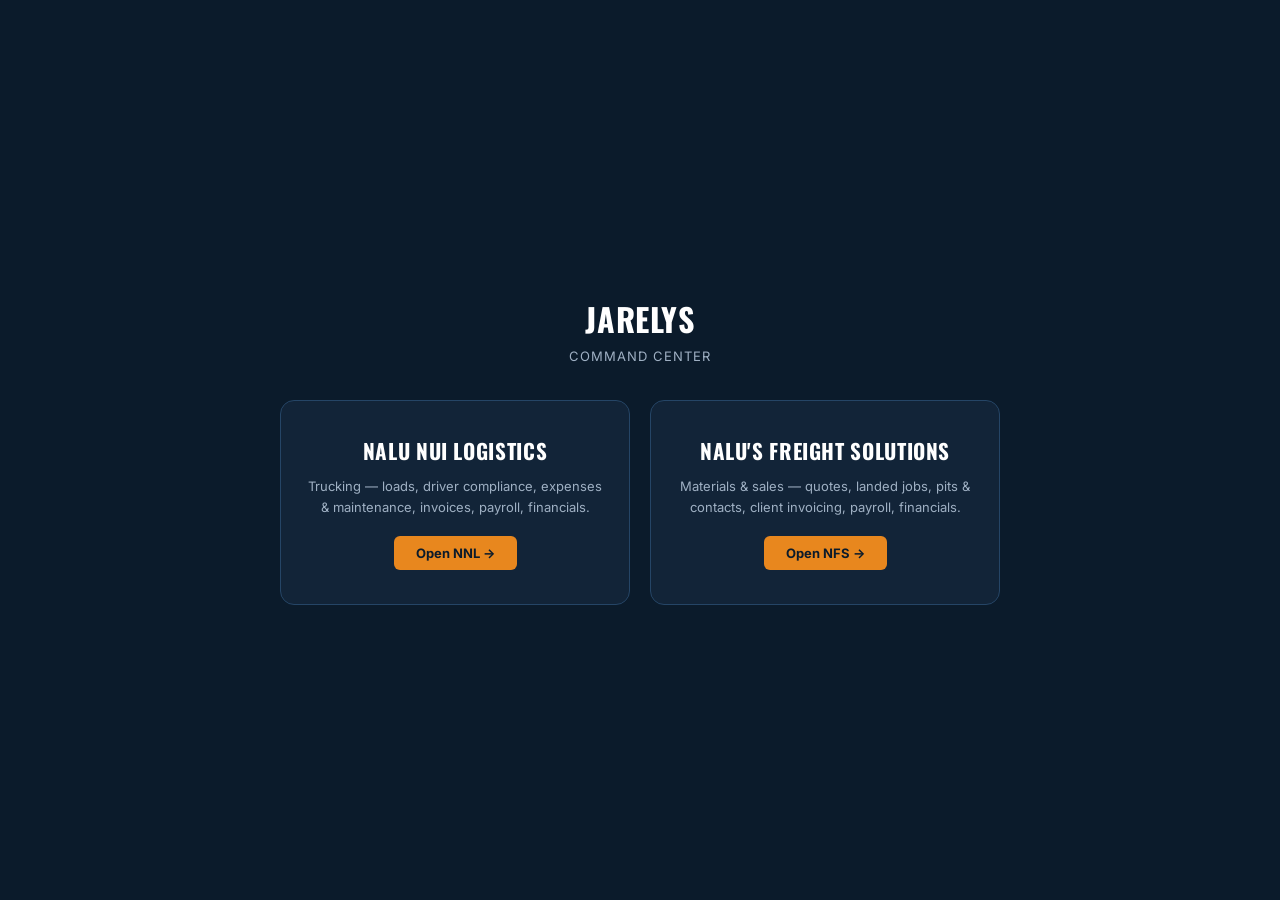
<file: index.html>
<!DOCTYPE html>
<html lang="en">
<head>
<meta charset="UTF-8">
<meta name="viewport" content="width=device-width, initial-scale=1.0">
<title>Jarelys Command Center</title>
<link rel="preconnect" href="https://fonts.googleapis.com">
<link href="https://fonts.googleapis.com/css2?family=Oswald:wght@500;600;700&family=Inter:wght@400;500;600;700&display=swap" rel="stylesheet">
<link rel="stylesheet" href="/shared/app.css">
<style>
  body{background:var(--navy-950); min-height:100vh; display:flex; align-items:center; justify-content:center; padding:20px;}
  .picker{max-width:720px; width:100%; text-align:center;}
  .picker h1{color:var(--white); font-size:32px; margin:0 0 6px;}
  .picker .sub{color:var(--steel-400); font-size:13px; text-transform:uppercase; letter-spacing:.08em; margin-bottom:36px;}
  .apps{display:grid; grid-template-columns:1fr 1fr; gap:20px;}
  @media(max-width:600px){ .apps{grid-template-columns:1fr;} }
  .appcard{
    display:block; background:var(--navy-900); border:1.5px solid var(--navy-700); border-radius:14px;
    padding:34px 26px; text-decoration:none; transition:border-color .15s, transform .15s;
  }
  .appcard:hover{border-color:var(--amber-500); transform:translateY(-2px);}
  .appcard .name{font-family:'Oswald'; font-size:21px; font-weight:700; color:var(--white); text-transform:uppercase; letter-spacing:.03em;}
  .appcard .desc{font-size:13px; color:var(--steel-400); margin-top:10px; line-height:1.6;}
  .appcard .go{display:inline-block; margin-top:18px; background:var(--amber-500); color:var(--navy-950); font-weight:700; font-size:13px; padding:9px 22px; border-radius:6px;}
</style>
</head>
<body>
<div class="picker">
  <h1>Jarelys</h1>
  <div class="sub">Command Center</div>
  <div class="apps">
    <a class="appcard" href="/nnl/">
      <div class="name">Nalu Nui Logistics</div>
      <div class="desc">Trucking — loads, driver compliance, expenses &amp; maintenance, invoices, payroll, financials.</div>
      <span class="go">Open NNL →</span>
    </a>
    <a class="appcard" href="/nfs/">
      <div class="name">Nalu's Freight Solutions</div>
      <div class="desc">Materials &amp; sales — quotes, landed jobs, pits &amp; contacts, client invoicing, payroll, financials.</div>
      <span class="go">Open NFS →</span>
    </a>
  </div>
</div>
</body>
</html>
</file>
<file: shared/app.css>
:root{
  --navy-950:#0B1B2B;
  --navy-900:#122438;
  --navy-800:#1B3450;
  --navy-700:#254566;
  --steel-100:#EEF2F6;
  --steel-200:#DCE4EC;
  --steel-400:#9FB0C3;
  --amber-500:#E8871E;
  --amber-600:#CC6E0C;
  --good-500:#2E9E5B;
  --bad-500:#D8483D;
  --white:#FFFFFF;
}
*{box-sizing:border-box;}
body{
  margin:0;
  font-family:'Inter',system-ui,sans-serif;
  background:var(--steel-100);
  color:var(--navy-950);
  -webkit-font-smoothing:antialiased;
}
h1,h2,h3,.display{
  font-family:'Oswald',system-ui,sans-serif;
  letter-spacing:.02em;
  text-transform:uppercase;
}
.mono{font-family:'JetBrains Mono',monospace;}

/* ---- Shell ---- */
#shell{display:flex; min-height:100vh;}
#sidebar{
  width:230px; flex-shrink:0; background:var(--navy-950);
  color:var(--steel-200); padding:20px 0; position:sticky; top:0; height:100vh;
}
#brand{padding:0 20px 20px; border-bottom:1px solid var(--navy-700);}
#brand .mark{font-family:'Oswald'; font-weight:700; font-size:20px; color:var(--white); letter-spacing:.03em;}
#brand .sub{font-size:11px; color:var(--steel-400); margin-top:4px; text-transform:uppercase; letter-spacing:.08em;}
nav{padding:14px 10px;}
.navbtn{
  display:flex; align-items:center; gap:10px; width:100%; text-align:left;
  background:none; border:none; color:var(--steel-200); font-family:'Inter';
  font-size:13.5px; font-weight:600; padding:11px 12px; border-radius:6px; cursor:pointer;
  margin-bottom:2px; transition:background .12s;
}
.navbtn:hover{background:var(--navy-800);}
.navbtn.active{background:var(--amber-500); color:var(--navy-950);}
.navbtn .dot{width:6px;height:6px;border-radius:50%;background:currentColor;opacity:.55;flex-shrink:0;}
#savebadge{
  margin:16px 10px 0; padding:9px 12px; border-radius:6px; background:var(--navy-800);
  font-size:11px; color:var(--steel-400); display:flex; align-items:center; gap:7px;
}
#savebadge .pulse{width:7px;height:7px;border-radius:50%;background:var(--good-500);}

#main{flex:1; padding:28px 34px 60px; max-width:1180px;}
.pagehead{margin-bottom:22px;}
.pagehead h1{font-size:26px; margin:0 0 4px; color:var(--navy-950);}
.pagehead p{margin:0; color:#5C7085; font-size:14px; font-family:'Inter';}

.card{
  background:var(--white); border:1px solid var(--steel-200); border-radius:10px;
  padding:20px 22px; margin-bottom:18px;
}
.card h2{font-size:15px; margin:0 0 14px; color:var(--navy-800); display:flex; align-items:center; justify-content:space-between;}
.card h2 .tag{font-family:'JetBrains Mono'; font-size:10px; background:var(--steel-100); color:#5C7085; padding:3px 8px; border-radius:4px; text-transform:none; letter-spacing:0; font-weight:500;}

/* ---- Stat grid ---- */
.statgrid{display:grid; grid-template-columns:repeat(auto-fit,minmax(200px,1fr)); gap:14px; margin-bottom:18px;}
.stat{background:var(--navy-950); color:var(--white); border-radius:10px; padding:18px 20px; position:relative; overflow:hidden;}
.stat.amber{background:linear-gradient(135deg,var(--amber-600),var(--amber-500));}
.stat .label{font-size:10.5px; letter-spacing:.1em; text-transform:uppercase; color:var(--steel-400); font-weight:600;}
.stat.amber .label{color:rgba(11,27,43,.65);}
.stat .value{font-family:'Oswald'; font-size:26px; margin-top:6px; font-weight:600;}
.stat.amber .value{color:var(--navy-950);}
.stat .sub{font-size:11px; color:var(--steel-400); margin-top:4px;}
.stat.amber .sub{color:rgba(11,27,43,.6);}

/* ---- Forms ---- */
.formgrid{display:grid; grid-template-columns:repeat(auto-fill,minmax(150px,1fr)); gap:12px; align-items:end;}
.loadform-fixed{grid-template-columns:repeat(6,minmax(0,1fr));}
@media(max-width:1100px){ .loadform-fixed{grid-template-columns:repeat(3,minmax(0,1fr));} }
@media(max-width:700px){ .loadform-fixed{grid-template-columns:repeat(2,minmax(0,1fr));} }
.field{display:flex; flex-direction:column; gap:5px;}
.field label{font-size:11px; font-weight:600; color:#5C7085; text-transform:uppercase; letter-spacing:.04em;}
.field input, .field select{
  padding:9px 10px; border:1.5px solid var(--steel-200); border-radius:6px; font-size:13.5px;
  font-family:'Inter'; background:var(--white); color:var(--navy-950);
}
.field input:focus, .field select:focus{outline:none; border-color:var(--amber-500);}
.btn{
  padding:10px 18px; border-radius:6px; border:none; font-weight:700; font-size:13px;
  cursor:pointer; font-family:'Inter'; letter-spacing:.02em; transition:opacity .12s;
}
.btn:hover{opacity:.88;}
.btn-primary{background:var(--amber-500); color:var(--navy-950);}
.btn-ghost{background:var(--steel-100); color:var(--navy-800);}
.btn-danger{background:#FDECEA; color:var(--bad-500);}
.btn-sm{padding:5px 10px; font-size:11.5px; border-radius:5px;}

/* ---- Table ---- */
table{width:100%; border-collapse:collapse; font-size:13px;}
th{
  text-align:left; padding:9px 10px; font-size:10.5px; text-transform:uppercase; letter-spacing:.05em;
  color:#5C7085; border-bottom:2px solid var(--steel-200); white-space:nowrap; font-weight:700;
}
td{padding:9px 10px; border-bottom:1px solid var(--steel-100); white-space:nowrap;}
tr:hover td{background:var(--steel-100);}
.num{font-family:'JetBrains Mono'; font-size:12.5px;}
.tablewrap{overflow-x:auto;}
/* Keeps Edit/Delete reachable without scrolling all the way across very wide
   tables (e.g. NNL/NFS Loads, which can run 20+ columns). */
.sticky-actions{position:sticky; right:0; background:#fff; box-shadow:-2px 0 4px rgba(0,0,0,0.06);}
.pill{padding:3px 9px; border-radius:20px; font-size:10.5px; font-weight:700; text-transform:uppercase; letter-spacing:.03em;}
.pill.paid{background:#E2F5EA; color:var(--good-500);}
.pill.pending{background:#FDF1E2; color:var(--amber-600);}
.pill.invoiced{background:#E8EFFB; color:#2C5FA8;}
.empty{padding:28px; text-align:center; color:#9FB0C3; font-size:13px;}

.check-ok{color:var(--good-500); font-weight:700;}
.check-bad{color:var(--bad-500); font-weight:700;}
.balancebar{
  display:flex; align-items:center; justify-content:space-between; padding:16px 20px;
  border-radius:10px; margin-top:6px; font-family:'Oswald'; font-size:15px; font-weight:600;
}
.balancebar.ok{background:#E2F5EA; color:var(--good-500);}
.balancebar.bad{background:#FDECEA; color:var(--bad-500);}
.balancebar.warn{background:#FDF1E2; color:var(--amber-600);}

.grouprow{background:var(--steel-100); font-weight:700;}
.sectiontitle{font-size:12px; font-weight:700; text-transform:uppercase; letter-spacing:.05em; color:#5C7085; margin:20px 0 10px;}
.flexbar{display:flex; align-items:center; justify-content:space-between; gap:12px; flex-wrap:wrap; margin-bottom:14px;}

.companytabs{display:flex; gap:8px; margin-bottom:18px;}
.companytabs button{
  padding:8px 16px; border-radius:20px; border:1.5px solid var(--steel-200); background:var(--white);
  font-weight:700; font-size:12.5px; cursor:pointer; color:#5C7085;
}
.companytabs button.active{background:var(--navy-950); border-color:var(--navy-950); color:var(--white);}

.weekpick{display:flex; align-items:center; gap:12px; margin-bottom:20px;}
.weekpick input[type=date]{padding:9px 12px; border:1.5px solid var(--amber-500); border-radius:6px; font-size:14px; font-weight:700; font-family:'JetBrains Mono'; background:#FFF7EE;}
.weekbtn{background:none; border:1.5px solid var(--steel-200); border-radius:6px; padding:8px 10px; cursor:pointer; font-weight:700; color:var(--navy-800);}

.note{font-size:12px; color:#5C7085; background:var(--steel-100); border-left:3px solid var(--amber-500); padding:10px 12px; border-radius:0 6px 6px 0; margin-bottom:14px;}

@media(max-width:900px){
  #shell{flex-direction:column;}
  #sidebar{width:100%; height:auto; position:relative;}
  nav{display:flex; overflow-x:auto; gap:4px;}
  .navbtn{white-space:nowrap;}
  #main{padding:20px;}
}

/* ---- Invoice modal ---- */
#invoice-overlay{
  display:none; position:fixed; inset:0; background:rgba(11,27,43,.55); z-index:100;
  align-items:flex-start; justify-content:center; padding:30px 16px; overflow-y:auto;
}
#invoice-modal{
  background:#fff; width:100%; max-width:720px; border-radius:10px; padding:40px 44px;
  box-shadow:0 20px 60px rgba(0,0,0,.3);
}
#invoice-modal.wide{ max-width:1000px; }
.inv-head{display:flex; justify-content:space-between; align-items:flex-start; border-bottom:3px solid var(--navy-950); padding-bottom:18px; margin-bottom:22px;}
.inv-brand{font-family:'Oswald'; font-size:22px; font-weight:700; color:var(--navy-950); letter-spacing:.02em;}
.inv-sub{font-size:12px; color:#5C7085; margin-top:3px; line-height:1.5;}
.inv-title{font-family:'Oswald'; font-size:26px; color:var(--amber-500); text-align:right; letter-spacing:.05em;}
.inv-meta{text-align:right; font-size:12.5px; color:#5C7085; margin-top:6px; line-height:1.6;}
.inv-meta strong{color:var(--navy-950);}
.inv-billto{margin-bottom:20px;}
.inv-billto .lbl{font-size:10.5px; text-transform:uppercase; letter-spacing:.08em; color:#9FB0C3; font-weight:700; margin-bottom:4px;}
.inv-billto .name{font-size:16px; font-weight:700; color:var(--navy-950);}
#invoice-modal table{width:100%; border-collapse:collapse; margin-bottom:8px;}
#invoice-modal th{background:var(--navy-950); color:#fff; text-align:left; padding:9px 10px; font-size:10.5px; text-transform:uppercase; letter-spacing:.04em;}
#invoice-modal td{padding:9px 10px; border-bottom:1px solid var(--steel-200); font-size:13px; white-space:normal; vertical-align:top;}
#invoice-modal th{white-space:normal;}
.inv-totals{display:flex; justify-content:flex-end; margin-top:10px;}
.inv-totals table{width:260px;}
.inv-totals td{border:none; padding:6px 10px;}
.inv-totals .grand td{font-weight:700; font-size:16px; border-top:2px solid var(--navy-950); color:var(--navy-950);}
.inv-terms{margin-top:26px; padding-top:16px; border-top:1px solid var(--steel-200); font-size:12px; color:#5C7085; line-height:1.7;}
.modal-actions{display:flex; gap:10px; justify-content:flex-end; margin-top:26px;}

@media print{
  body *{visibility:hidden;}
  #invoice-overlay, #invoice-modal, #invoice-modal *{visibility:visible; -webkit-print-color-adjust:exact; print-color-adjust:exact; color-adjust:exact;}
  #invoice-overlay{position:absolute; inset:auto; top:0; left:0; width:100%; overflow:visible; background:none; padding:0; display:block !important;}
  #invoice-modal{position:absolute; top:0; left:0; width:100%; max-width:none; box-shadow:none; border-radius:0;}
  .no-print{display:none !important;}
  .invoice-page:not(:last-child){page-break-after:always;}
}
</file>
